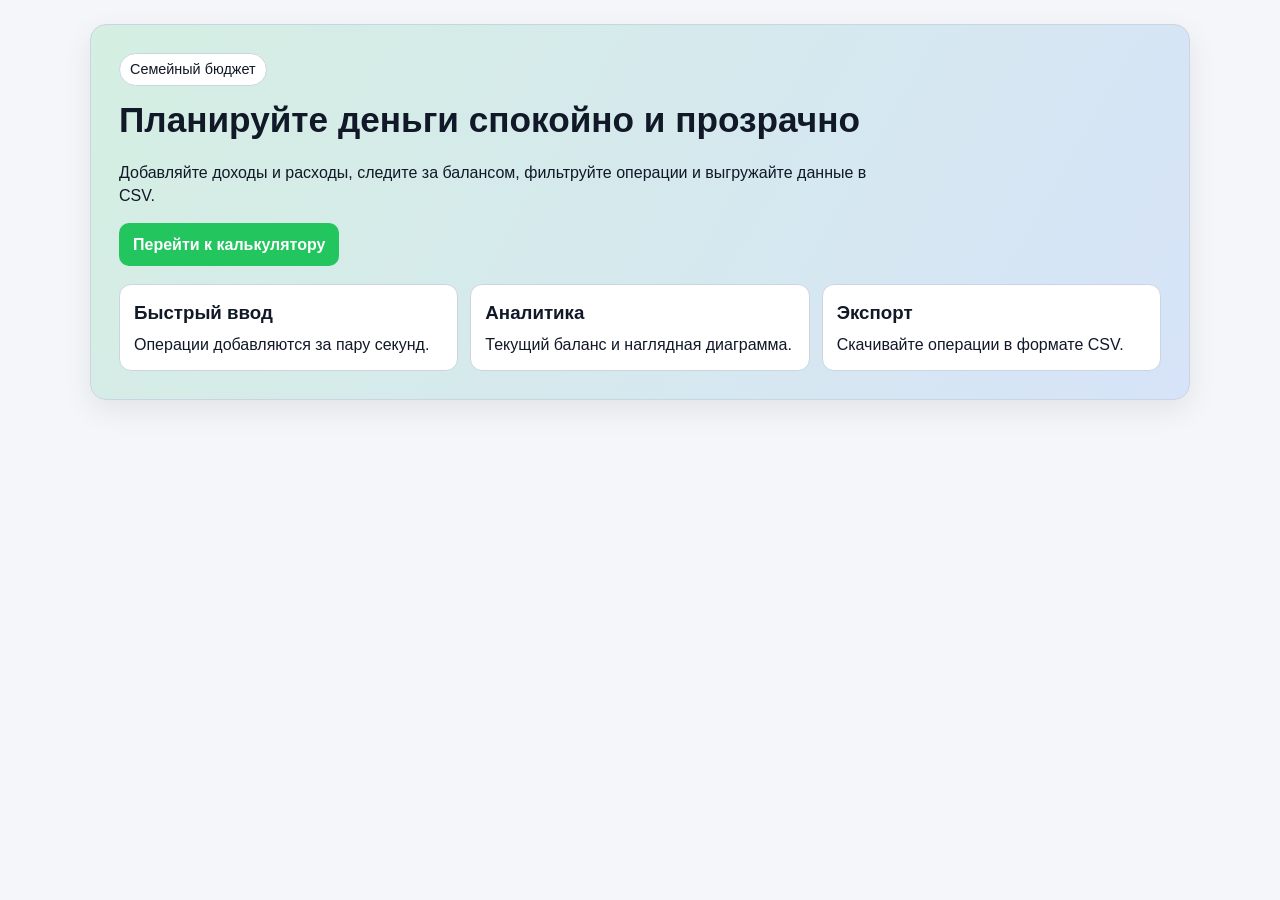
<file: index.html>
<!DOCTYPE html>
<html lang="ru">
<head>
    <meta charset="UTF-8">
    <meta name="viewport" content="width=device-width, initial-scale=1.0">
    <title>Семейный бюджет - приветствие</title>
    <meta name="description" content="Приветственная страница проекта семейного бюджета.">

    <!-- Основные стили проекта -->
    <link rel="stylesheet" href="./assets/css/styles.css">
</head>
<body>
    <!-- Отдельная приветственная страница (лендинг) -->
    <header class="hero">
        <div class="hero__content">
            <p class="hero__badge">Семейный бюджет</p>
            <h1>Планируйте деньги спокойно и прозрачно</h1>
            <p class="hero__subtitle">
                Добавляйте доходы и расходы, следите за балансом, фильтруйте операции и выгружайте данные в CSV.
            </p>
            <a href="./app.html" class="hero__cta">Перейти к калькулятору</a>
        </div>

        <div class="hero__features">
            <article class="feature-card">
                <h3>Быстрый ввод</h3>
                <p>Операции добавляются за пару секунд.</p>
            </article>
            <article class="feature-card">
                <h3>Аналитика</h3>
                <p>Текущий баланс и наглядная диаграмма.</p>
            </article>
            <article class="feature-card">
                <h3>Экспорт</h3>
                <p>Скачивайте операции в формате CSV.</p>
            </article>
        </div>
    </header>
</body>
</html>
</file>
<file: assets/css/styles.css>
/* 
  Глобальные переменные темы.
  Светлая тема по умолчанию, тёмная — через html[data-theme="dark"].
*/
:root {
    --bg: #f4f6f9;
    --text: #111827;
    --container-bg: #ffffff;
    --input-bg: #ffffff;
    --input-text: #111827;
    --input-border: #cbd5e1;
    --row-border: #e2e8f0;
    --btn-bg: #22c55e;
    --btn-text: #ffffff;
    --income-card: #e6f7e6;
    --expense-card: #ffe6e6;
    --balance-card: #e6f0ff;
    --positive: #16a34a;
    --negative: #dc2626;
    --delete: #dc2626;
    --chart-income: #22c55e;
    --chart-expense: #ef4444;
    --chart-text: rgba(17, 24, 39, 0.85);
    --shadow: 0 10px 30px rgba(0, 0, 0, 0.08);
}

html[data-theme="dark"] {
    --bg: #0b1220;
    --text: #e5e7eb;
    --container-bg: #111827;
    --input-bg: #0f172a;
    --input-text: #e5e7eb;
    --input-border: #334155;
    --row-border: #253243;
    --btn-bg: #22c55e;
    --btn-text: #052e16;
    --income-card: #0f3d23;
    --expense-card: #3b0f0f;
    --balance-card: #0b2a4a;
    --positive: #4ade80;
    --negative: #f87171;
    --delete: #f87171;
    --chart-income: #22c55e;
    --chart-expense: #ef4444;
    --chart-text: rgba(229, 231, 235, 0.85);
    --shadow: 0 12px 36px rgba(0, 0, 0, 0.3);
}

* {
    box-sizing: border-box;
}

html {
    scroll-behavior: smooth;
}

body {
    margin: 0;
    font-family: Arial, sans-serif;
    background: var(--bg);
    color: var(--text);
    line-height: 1.45;
}

/* Приветственный блок */
.hero {
    max-width: 1100px;
    margin: 24px auto 20px;
    padding: 28px;
    border-radius: 16px;
    background: linear-gradient(120deg, rgba(34, 197, 94, 0.15), rgba(59, 130, 246, 0.16));
    border: 1px solid var(--input-border);
    box-shadow: var(--shadow);
}

.hero__content h1 {
    margin: 8px 0 10px;
    font-size: clamp(1.6rem, 3vw, 2.2rem);
}

.hero__badge {
    display: inline-block;
    padding: 5px 10px;
    border-radius: 999px;
    border: 1px solid var(--input-border);
    margin: 0;
    font-size: 0.9rem;
    background: var(--container-bg);
}

.hero__subtitle {
    max-width: 760px;
    margin-bottom: 16px;
}

.hero__cta {
    display: inline-block;
    text-decoration: none;
    background: var(--btn-bg);
    color: var(--btn-text);
    padding: 10px 14px;
    border-radius: 10px;
    font-weight: 700;
}

.hero__features {
    margin-top: 18px;
    display: grid;
    gap: 12px;
    grid-template-columns: repeat(3, minmax(0, 1fr));
}

.feature-card {
    background: var(--container-bg);
    border: 1px solid var(--input-border);
    border-radius: 12px;
    padding: 14px;
}

.feature-card h3 {
    margin: 0 0 6px;
}

.feature-card p {
    margin: 0;
}

/* Основной контейнер функционала */
.container {
    max-width: 1100px;
    margin: 0 auto 28px;
    background: var(--container-bg);
    padding: 20px;
    border-radius: 12px;
    border: 1px solid var(--input-border);
    box-shadow: var(--shadow);
}

h2 {
    margin-top: 0;
    text-align: center;
}

.form,
.filters {
    display: flex;
    gap: 10px;
    flex-wrap: wrap;
    margin-bottom: 15px;
}

input,
select,
button {
    padding: 10px;
    border-radius: 8px;
    border: 1px solid var(--input-border);
    background: var(--input-bg);
    color: var(--input-text);
}

button {
    cursor: pointer;
    background: var(--btn-bg);
    color: var(--btn-text);
    border: 0;
}

.summary {
    display: flex;
    gap: 10px;
}

.card {
    flex: 1;
    padding: 15px;
    border-radius: 10px;
    text-align: center;
}

.income {
    background: var(--income-card);
}

.expense {
    background: var(--expense-card);
}

.balance {
    background: var(--balance-card);
}

.balance-line {
    margin-top: 12px;
    padding: 10px 12px;
    border-radius: 10px;
    border: 1px solid var(--input-border);
    background: var(--input-bg);
    display: flex;
    justify-content: space-between;
    align-items: center;
    font-size: 1rem;
}

.list {
    margin-top: 20px;
}

.item {
    display: grid;
    grid-template-columns: 1fr 120px 120px 140px 30px;
    gap: 6px;
    padding: 10px 0;
    border-bottom: 1px solid var(--row-border);
    align-items: center;
}

.positive {
    color: var(--positive);
}

.negative {
    color: var(--negative);
}

.delete {
    cursor: pointer;
    color: var(--delete);
    font-weight: 700;
}

/* Компактный размер диаграммы */
#chart {
    display: block;
    width: 100%;
    max-width: 320px;
    max-height: 320px;
    margin: 24px auto 0;
}

/* Кнопка переключения темы: правый нижний угол */
.theme-toggle {
    position: fixed;
    right: 16px;
    bottom: 16px;
    z-index: 9999;
    display: inline-flex;
    align-items: center;
    justify-content: center;
    gap: 8px;
    padding: 10px 14px;
    border-radius: 999px;
    background: var(--container-bg);
    color: var(--text);
    border: 1px solid var(--input-border);
    box-shadow: 0 10px 30px rgba(0, 0, 0, 0.2);
}

.theme-toggle:active {
    transform: translateY(1px);
}

@media (max-width: 900px) {
    .hero__features {
        grid-template-columns: 1fr;
    }
}

@media (max-width: 700px) {
    .summary {
        flex-direction: column;
    }

    .item {
        grid-template-columns: 1fr;
        gap: 5px;
    }
}
</file>
